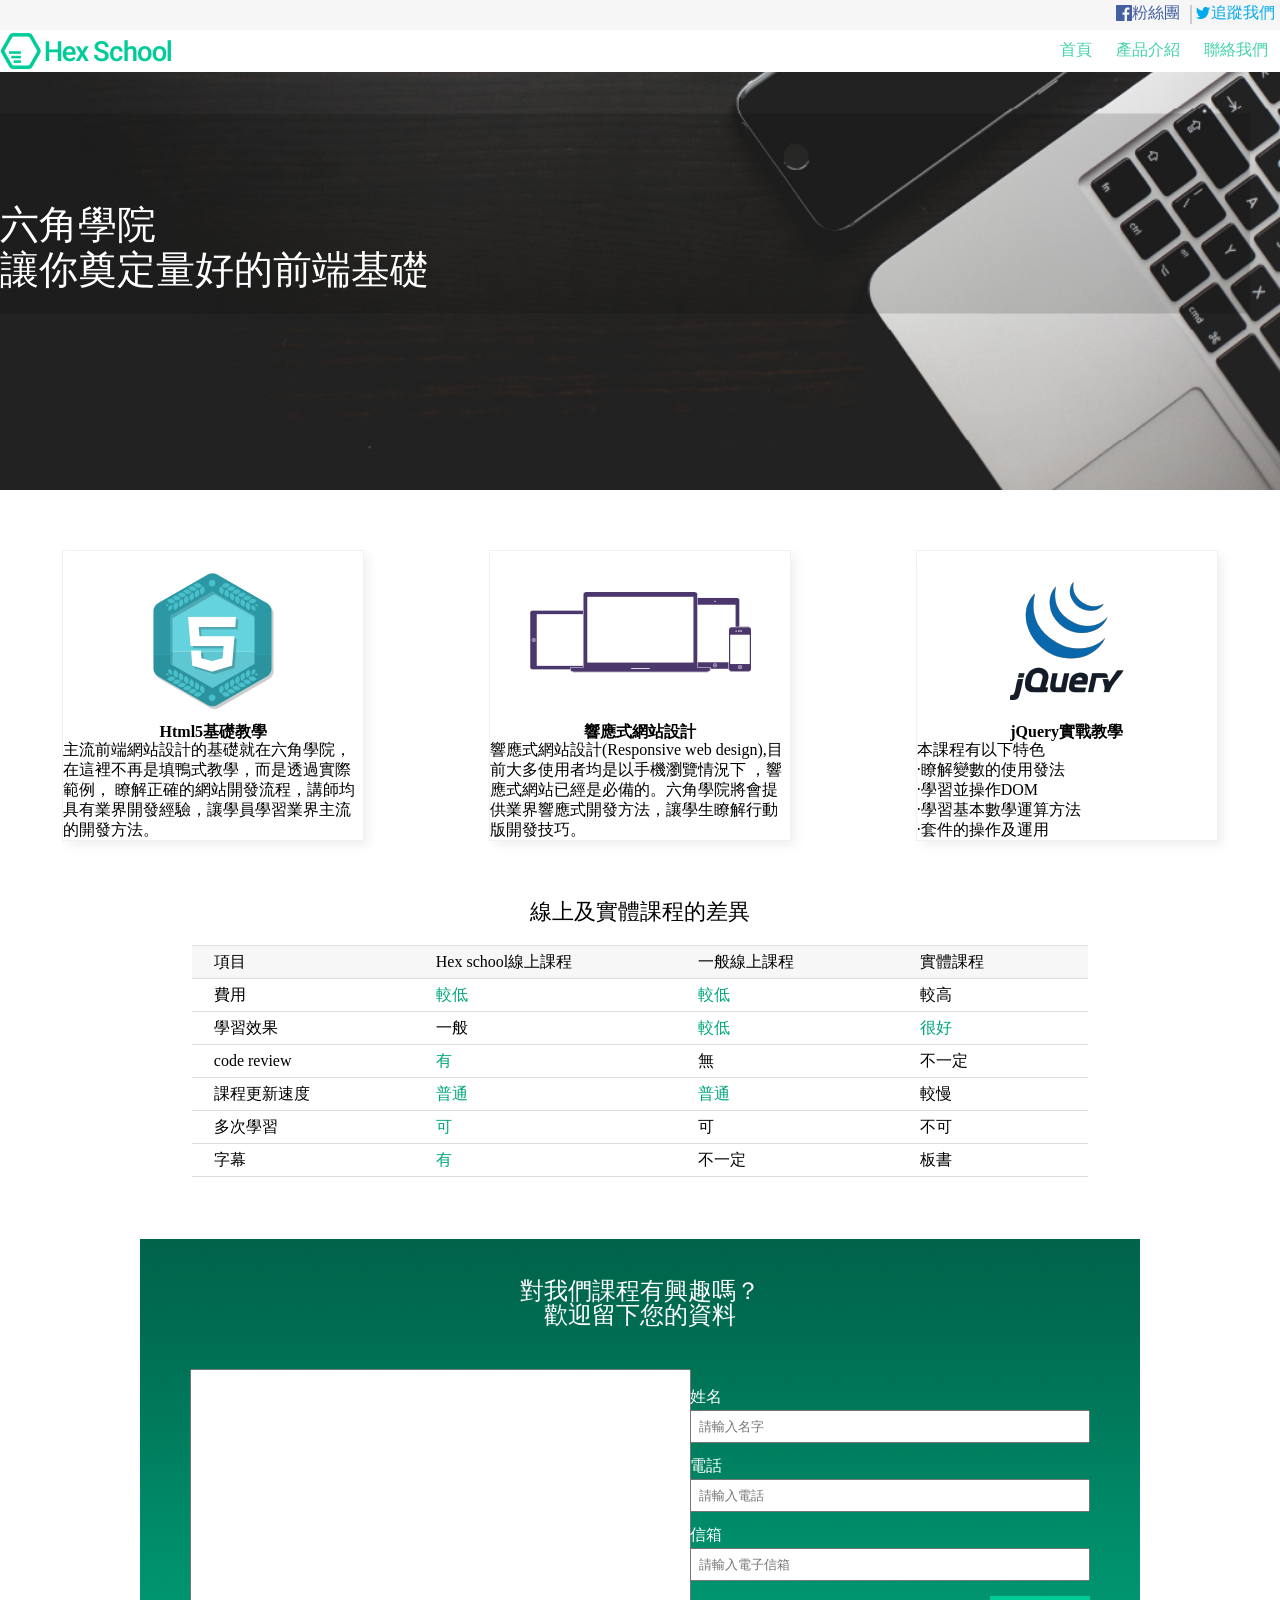
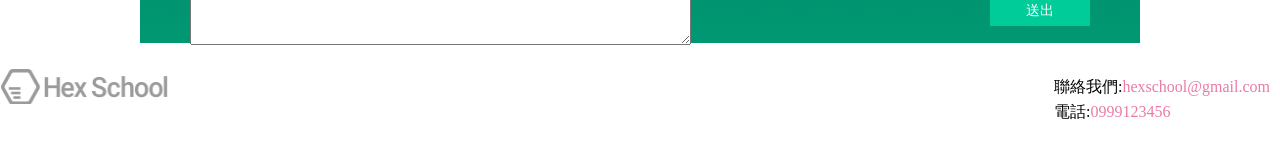
<file: index.html>
<!DOCTYPE html>
<html lang="en">
<head>
    <meta charset="UTF-8">
    <meta name="viewport" content="width=device-width, initial-scale=1.0">
    <title>六角學院範例</title>
    <link rel="stylesheet" href="style.css">
    <!-- Google tag (gtag.js) -->
<script async src="https://www.googletagmanager.com/gtag/js?id=G-Z616YXCC8C"></script>
<script>
  window.dataLayer = window.dataLayer || [];
  function gtag(){dataLayer.push(arguments);}
  gtag('js', new Date());

  gtag('config', 'G-Z616YXCC8C');
</script>
</head>
<body>
    <div class="wrap">
    <div class="header">
        <div class="top">
            <ul>
                <li class="fb"><img  src="./img/icon-facebook.png" alt="fb"><a href="#">粉絲團</a></li>
                <li class="twitter"><img  src="./img/twitterlogo.png" alt="twitter"><a href="#">追蹤我們</a></li>
            </ul>
        </div>
        <div class="menu">
            <img src="./img/logo.png" alt="hexschool">
            <ul>
            <li><a href="#">首頁</a></li>
            <li><a href="#">產品介紹</a></li>
            <li><a href="#">聯絡我們</a></li>
        </ul>
        </div>
        <div class="body">
            <div class="img"><h2>六角學院<br>讓你奠定量好的前端基礎</h2></div>
            <div class="content1">
                <ul>
                <li class="content1-1"><img src="./img/html拷貝.png" alt="Html5基礎教學"><h2>Html5基礎教學</h2><p>主流前端網站設計的基礎就在六角學院，在這裡不再是填鴨式教學，而是透過實際範例，
                    瞭解正確的網站開發流程，講師均具有業界開發經驗，讓學員學習業界主流的開發方法。</p></li>
                <li class="content1-2"><img src="./img/rwd拷貝.png" alt="響應式網站設計"><h2>響應式網站設計</h2><p>響應式網站設計(Responsive web design),目前大多使用者均是以手機瀏覽情況下
                    ，響應式網站已經是必備的。六角學院將會提供業界響應式開發方法，讓學生瞭解行動版開發技巧。</p></li>
                <li class="content1-3"><img src="./img/jQuery拷貝.png" alt="jQuery實戰教學"><h2>jQuery實戰教學</h2><p>本課程有以下特色<br>·瞭解變數的使用發法<br>·學習並操作DOM   <br>·學習基本數學運算方法<br>·套件的操作及運用</p></li>

                </ul>
            </div>
        <div class="content2">
                <h1>線上及實體課程的差異</h1>
                 <table class="price">
                    <tr class="top">
                        <td>項目</td>
                        <td>Hex school線上課程</td>
                        <td>一般線上課程</td>
                        <td>實體課程</td>
                    </tr>
                    <tr>
                        <td>費用</td>
                        <td style="color:#00a67e">較低</td>
                        <td style="color:#00a67e">較低</td>
                        <td>較高</td>
                    </tr>
                    <tr>
                        <td>學習效果</td>
                        <td>一般</td>
                        <td style="color:#00a67e">較低</td>
                        <td style="color:#00a67e">很好</td>
                    </tr>
                    <tr>
                        <td>code review</td>
                        <td style="color:#00a67e">有</td>
                        <td>無</td>
                        <td>不一定</td>
                    </tr>
                    <tr>
                        <td>課程更新速度</td>
                        <td style="color:#00a67e">普通</td>
                        <td style="color:#00a67e">普通</td>
                        <td>較慢</td>
                     </tr>
                     <tr>
                        <td>多次學習</td>
                        <td style="color:#00a67e">可</td>
                        <td>可</td>
                        <td>不可</td>
                    </tr>
                     <tr>
                        <td>字幕</td>
                        <td style="color:#00a67e">有</td>
                        <td>不一定</td>
                        <td>板書</td>
                     </tr>
                    </table>

            </div>
            <div class="content3">
                <h2>對我們課程有興趣嗎？<br>歡迎留下您的資料</h2>
                <textarea name="content" id="content" cols="60" rows="18"></textarea>
                <form action="index.html">
                    <label for="name" style="color: white;">姓名</label>
                    <input id="name" placeholder="請輸入名字" type="text" name="name">
                    <label for="numbers" style="color: white;">電話</label>
                    <input id="numbers" placeholder="請輸入電話" type="text" name="電話">
                    <label for="mails" style="color: white;">信箱</label>
                    <input id="mails" placeholder="請輸入電子信箱" type="text" name="信箱">
                    <input id="btn" type="button" value="送出">
                </form>
            </div>
        </div>
    </div>
    <div class="footer">
        <img src="./img/footer-logo.png" alt="hexschool">
        <p>聯絡我們:<span style="color: #e97ba7;">hexschool@gmail.com</span>
            <br>電話:<span style="color: #e97ba7;">0999123456</span></p>
    </div>

    

    </div>
    </div>
</body>
</html>
</file>
<file: style.css>
html, body, div, span, applet, object, iframe,
h1, h2, h3, h4, h5, h6, p, blockquote, pre,
a, abbr, acronym, address, big, cite, code,
del, dfn, em, img, ins, kbd, q, s, samp,
small, strike, strong, sub, sup, tt, var,
b, u, i, center,
dl, dt, dd, ol, ul, li,
fieldset, form, label, legend,
table, caption, tbody, tfoot, thead, tr, th, td,
article, aside, canvas, details, embed, 
figure, figcaption, footer, header, hgroup, 
menu, nav, output, ruby, section, summary,
time, mark, audio, video {
	margin: 0;
	padding: 0;
	border: 0;
	font-size: 100%;
	font: inherit;
	vertical-align: baseline;
}
/* HTML5 display-role reset for older browsers */
article, aside, details, figcaption, figure, 
footer, header, hgroup, menu, nav, section {
	display: block;
}
body {
	line-height: 1;
}
ol, ul {
	list-style: none;
}
blockquote, q {
	quotes: none;
}
blockquote:before, blockquote:after,
q:before, q:after {
	content: '';
	content: none;
}
table {
	border-collapse: collapse;
	border-spacing: 0;
}


.wrap{
    max-width: 1440px;
    margin: 0 auto;
    width: 100%;
}
.header .top{
    height: 30px;
    background-color: #f6f6f6;
}
.header .top ul{
    float: right;

}
.header .top a{
    text-decoration: none;
    float:right;
}
.header .top li{
    float: left;
}
.header .top .twitter{
    border-left: 2px solid #cccccc ;
}
.header .top .twitter a{
        color: #00aaec;
}
.header .top .fb a{
        color: #4460a0;
}


.header .top li{
    margin: 5px;
}

.menu{
    display: flex;
    justify-content: space-between;
    align-items: center;
}
.wrap .menu ul{
    display: flex;
}

.wrap .menu li:hover{
    border-bottom:2px solid #00cc99;
    transition: 0.4s;
    
}
.wrap .menu li {
    border-bottom:2px solid transparent;
    cursor: pointer;
}

.wrap .menu li a{
    display: block;
    text-decoration: none;
    margin: 12px;
    color: #42d3a9;
}
.wrap .body .img{
    background-image: url(./img/Banner_02.png);
    width: 100%;
    background-size: cover;
    background-position: center;
    height: 418px;
    background-repeat: no-repeat;
    color: white;
    position: relative;
    font-family: Arial, "Helvetica Neue", Helvetica, sans-serif;
    font-size: 39px;
}
.img h2{
    line-height: 45px;
    position:absolute;
    margin-top: 130px;
}

.wrap .body .content1 ul{
    
    display: flex;
    justify-content: space-around;

}

.wrap .body .content1 ul li{
    width: 300px;
    border:1px solid #f1f1f1 ;
    box-shadow: 5px 5px 10px #f1f1f1;
    margin-top: 60px;
    margin-bottom: 60px;
}

.wrap .body .content1 ul h2{
    text-align: center;
    font-weight:bold ;
}

.wrap .body .content1 ul p{
    line-height: 20px;
    }
.content2 h1{
    font-size:22px;
}
.price td{
	border-top: 1px solid #dddddd;
	border-bottom: 1px solid #dddddd;
	padding: 8px 104px 8px 22px;
}
.price .top{
	background-color: #f7f7f7;
}


.content2 h1{
    text-align: center;
    font-size: 22px;
    margin-bottom: 22px;
}
.content2 .price{
    margin: 0  auto;
}

.content2 .price td{
	border-top: 1px solid #dddddd;
	border-bottom: 1px solid #dddddd;
	padding: 8px 104px 8px 22px;
}
.price .top{
	background-color: #f7f7f7;
}
.content3{
    margin: 0 auto;
    margin-top: 62px;
    width: 1000px;
    height: 405px;
    background-image: url(./img/12拷貝.png);
    background-repeat:repeat-x ;   
}
.content3{
    position: relative;
}
.content3 h2{
    color: white;
    font-size: 24px;
    text-align: center;
    padding: 40px;
}
#content{
    position:absolute;
    top: 130px;
    left: 50px;
}
.content3 form{
    display: flex;
    position: absolute;
    flex-direction: column;
    right: 50px;
    top: 150px;
    width:400px;
}
.content3 form label{
    margin-bottom: 5px;

}
#name,#numbers,#mails{
    margin-bottom: 15px;
    padding: 7px; 
}
.content3 #btn{
    margin-left: 300px;
    width: 100px;
    padding: 6px 10px;
    font-size: 14px;
    background-color: #00cc99;
    color: white;
    border: none;
    cursor: pointer;
}
.footer {
    display: flex;
    justify-content:space-between;
    margin-top: 20px;
    margin-bottom: 30px;
}
.footer p{
    margin: 10px 10px;
    line-height: 25px;
}
.footer img{
    width: 175px;
    height: 40px;
    object-fit: contain;
}
</file>
